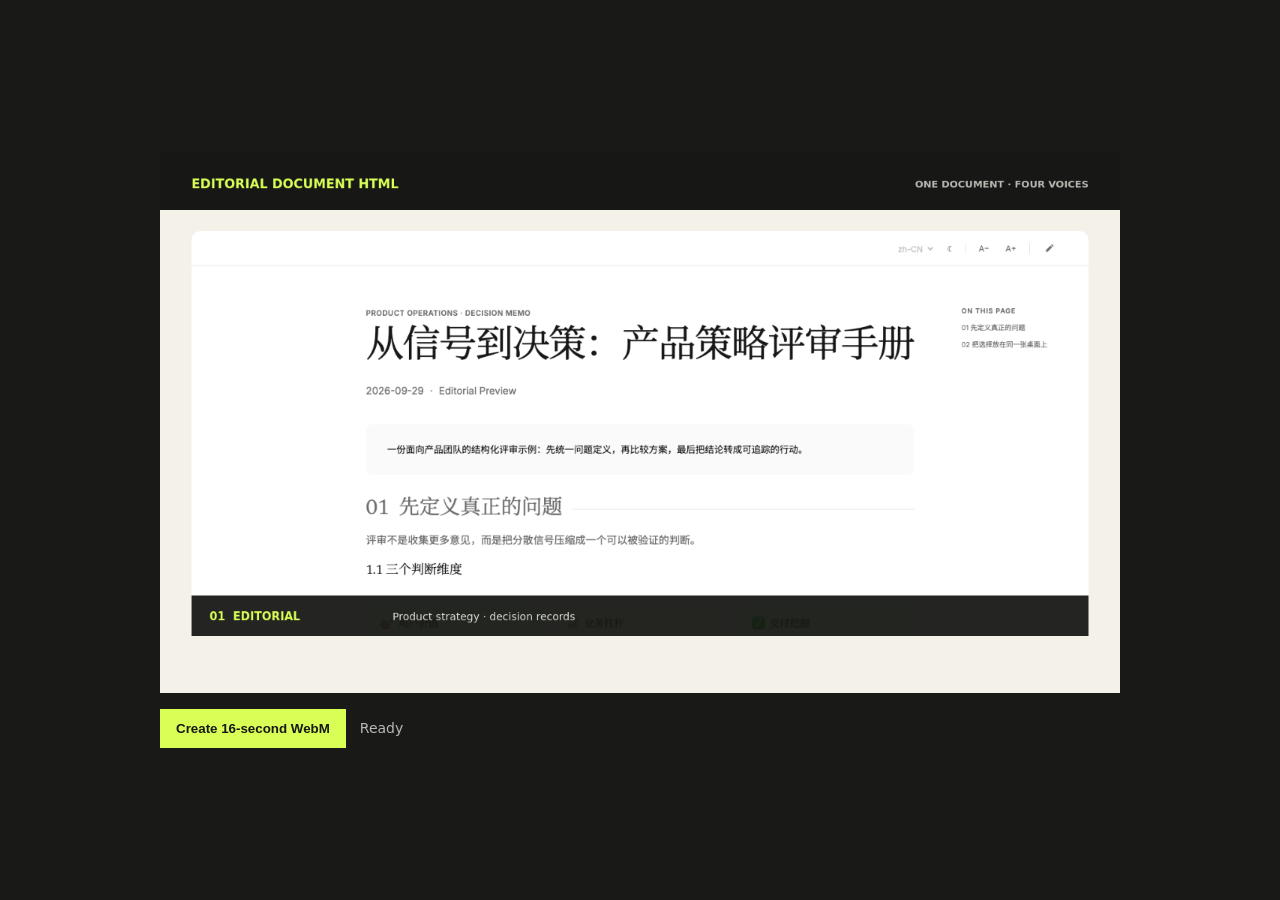
<file: gallery/demo-recorder.html>
<!doctype html>
<html lang="en">
<head>
  <meta charset="utf-8">
  <title>Gallery demo recorder</title>
  <style>
    body { margin: 0; display: grid; min-height: 100vh; place-items: center; background: #191a17; color: white; font: 14px system-ui, sans-serif; }
    main { width: min(92vw, 960px); }
    canvas { display: block; width: 100%; background: #f4f1e9; }
    .actions { display: flex; align-items: center; gap: 14px; margin-top: 16px; }
    button, a { border: 0; padding: 12px 16px; background: #d9ff57; color: #171815; font-weight: 750; text-decoration: none; cursor: pointer; }
    a[hidden] { display: none; }
    #status { color: #b9b9b3; }
  </style>
</head>
<body>
  <main>
    <canvas id="stage" width="1280" height="720"></canvas>
    <div class="actions">
      <button id="record" disabled>Create 16-second WebM</button>
      <a id="download" download="editorial-document-html-demo.webm" hidden>Download video</a>
      <span id="status">Loading screenshots…</span>
    </div>
  </main>
  <script src="vendor/fix-webm-duration/fix-webm-duration.js"></script>
  <script>
    const items = [
      ["EDITORIAL", "editorial-desktop.png", "Product strategy · decision records"],
      ["NEWSROOM", "newsroom-desktop.png", "Reports · essays · research"],
      ["HUMANIST BLOG", "humanist-blog-desktop.png", "Playbooks · explainers · guides"],
      ["NOTEBOOK", "notebook-desktop.png", "Teaching notes · walkthroughs"]
    ];
    const canvas = document.querySelector("#stage");
    const context = canvas.getContext("2d");
    const recordButton = document.querySelector("#record");
    const download = document.querySelector("#download");
    const status = document.querySelector("#status");
    const images = [];

    function loadImages() {
      return Promise.all(items.map(([, file]) => new Promise((resolve, reject) => {
        const image = new Image();
        image.onload = () => { images.push(image); resolve(); };
        image.onerror = reject;
        image.src = `assets/screenshots/${file}`;
      })));
    }

    function roundedRect(x, y, width, height, radius) {
      context.beginPath();
      context.roundRect(x, y, width, height, radius);
      context.clip();
    }

    function drawFrame(index, nextIndex, mix) {
      context.save();
      context.fillStyle = "#f4f1e9";
      context.fillRect(0, 0, 1280, 720);
      context.fillStyle = "#171815";
      context.fillRect(0, 0, 1280, 76);
      context.fillStyle = "#d9ff57";
      context.font = "700 17px system-ui, sans-serif";
      context.fillText("EDITORIAL DOCUMENT HTML", 42, 47);
      context.fillStyle = "#b9b9b3";
      context.textAlign = "right";
      context.font = "600 13px system-ui, sans-serif";
      context.fillText("ONE DOCUMENT · FOUR VOICES", 1238, 46);
      context.textAlign = "left";

      context.save();
      roundedRect(42, 104, 1196, 540, 12);
      context.globalAlpha = 1 - mix;
      context.drawImage(images[index], 42, 104, 1196, 831);
      if (mix > 0) {
        context.globalAlpha = mix;
        context.drawImage(images[nextIndex], 42, 104, 1196, 831);
      }
      context.restore();

      const current = mix < .5 ? index : nextIndex;
      context.fillStyle = "rgba(23,24,21,.94)";
      context.fillRect(42, 590, 1196, 54);
      context.fillStyle = "#d9ff57";
      context.font = "800 15px system-ui, sans-serif";
      context.fillText(`${String(current + 1).padStart(2, "0")}  ${items[current][0]}`, 66, 623);
      context.fillStyle = "#deddd6";
      context.font = "500 14px system-ui, sans-serif";
      context.fillText(items[current][2], 310, 623);
      context.restore();
    }

    async function record() {
      recordButton.disabled = true;
      download.hidden = true;
      status.textContent = "Recording…";
      const stream = canvas.captureStream(30);
      const type = MediaRecorder.isTypeSupported("video/webm;codecs=vp9") ? "video/webm;codecs=vp9" : "video/webm";
      const recorder = new MediaRecorder(stream, { mimeType: type, videoBitsPerSecond: 4500000 });
      const chunks = [];
      recorder.ondataavailable = event => { if (event.data.size) chunks.push(event.data); };
      const finished = new Promise(resolve => recorder.onstop = resolve);
      recorder.start(1000);
      const startedAt = performance.now();

      function animate(now) {
        const elapsed = Math.min(now - startedAt, 16000);
        const position = elapsed / 4000;
        const index = Math.min(3, Math.floor(position));
        const nextIndex = Math.min(3, index + 1);
        const within = position - index;
        const mix = within > .83 && index < 3 ? (within - .83) / .17 : 0;
        drawFrame(index, nextIndex, mix);
        status.textContent = `Recording… ${Math.min(16, Math.ceil(elapsed / 1000))}/16s`;
        if (elapsed >= 16000) {
          clearInterval(animationTimer);
          recorder.stop();
        }
      }

      animate(startedAt);
      const animationTimer = window.setInterval(() => animate(performance.now()), 100);
      await finished;
      const rawBlob = new Blob(chunks, { type: "video/webm" });
      const blob = await ysFixWebmDuration(rawBlob, 16000, { logger: false });
      download.href = URL.createObjectURL(blob);
      download.hidden = false;
      const size = `${(blob.size / 1024 / 1024).toFixed(1)} MB`;
      status.textContent = `${size} · saving…`;
      try {
        const response = await fetch("/save-demo", { method: "POST", body: blob });
        status.textContent = response.ok ? `${size} · saved` : `${size} · ready to download`;
      } catch (_) {
        status.textContent = `${size} · ready to download`;
      }
      recordButton.disabled = false;
    }

    loadImages().then(() => {
      drawFrame(0, 0, 0);
      recordButton.disabled = false;
      status.textContent = "Ready";
      recordButton.addEventListener("click", record);
      if (new URLSearchParams(location.search).has("auto")) record();
    }).catch(() => { status.textContent = "Could not load screenshots"; });
  </script>
</body>
</html>
</file>
